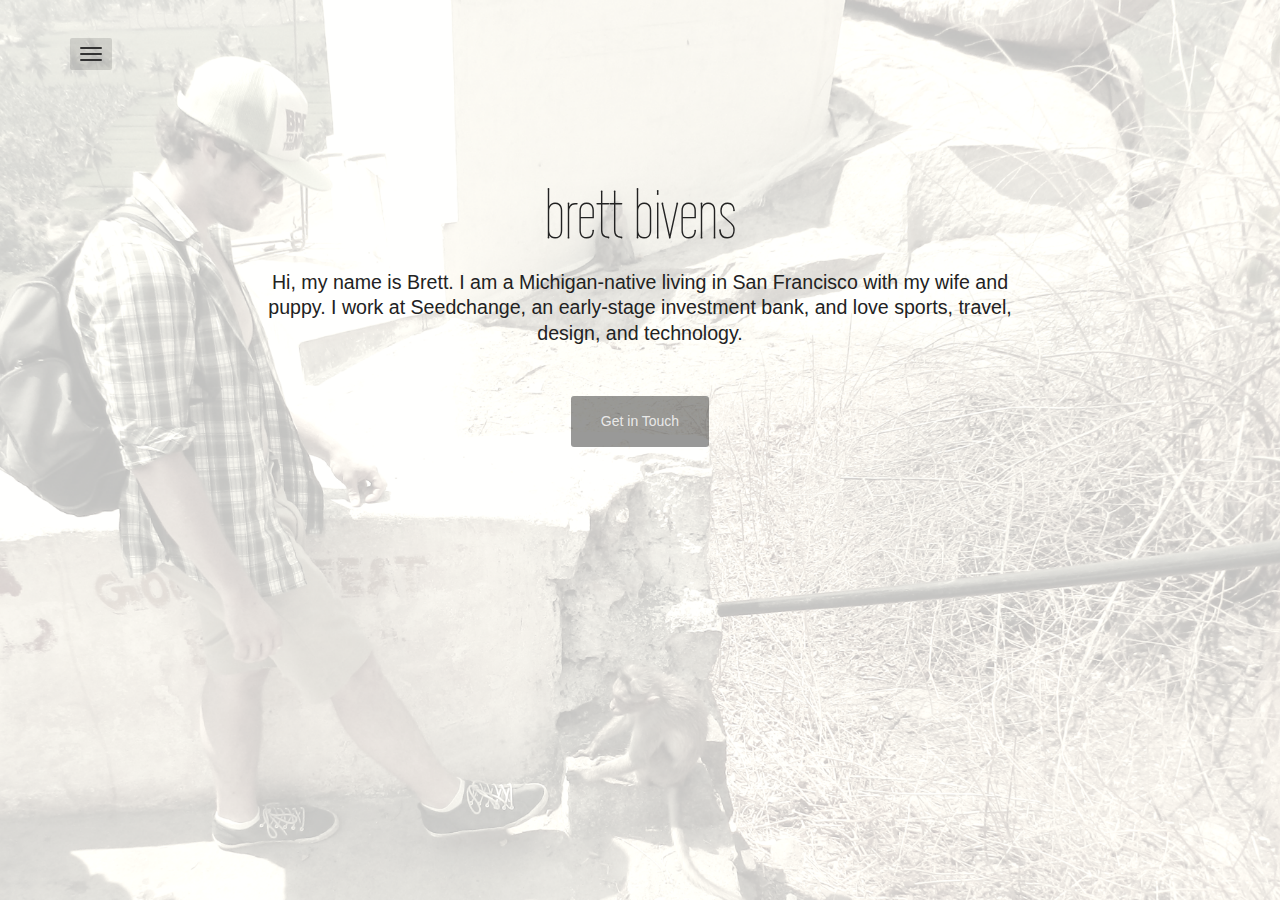
<file: index.html>
<!DOCTYPE html>
<html lang="en">
<head>
	<meta charset="utf-8">
	<meta name="viewport"    content="width=device-width, initial-scale=1.0">
	<meta name="description" content="brett bivens">
	
	<title>brett bivens</title>

	<link rel="shortcut icon" href="assets/images/brett.png">
	
	<!-- Bootstrap itself -->
	<link href="http://netdna.bootstrapcdn.com/bootstrap/3.0.3/css/bootstrap.min.css" rel="stylesheet" type="text/css">

	<!-- Custom styles -->
	<link rel="stylesheet" href="assets/css/magister.css">

	<!-- Fonts -->
	<link href="http://netdna.bootstrapcdn.com/font-awesome/4.0.3/css/font-awesome.min.css" rel="stylesheet" type="text/css">
	<link href='http://fonts.googleapis.com/css?family=Wire+One' rel='stylesheet' type='text/css'>
</head>

<!-- use "theme-invert" class on bright backgrounds, also try "text-shadows" class -->
<body class="theme-invert">

<nav class="mainmenu">
	<div class="container">
		<div class="dropdown">
			<button type="button" class="navbar-toggle" data-toggle="dropdown"><span class="icon-bar"></span> <span class="icon-bar"></span> <span class="icon-bar"></span> </button>
			<!-- <a data-toggle="dropdown" href="#">Dropdown trigger</a> -->
			<ul class="dropdown-menu" role="menu" aria-labelledby="dLabel">
				<li><a href="#head" class="active">hello</a></li>
				<li><a href="#about">about me</a></li>
				<li><a href="#contact">get in touch</a></li>
			</ul>
		</div>
	</div>
</nav>


<!-- Main (Home) section -->
<section class="section" id="head">
	<div class="container">

		<div class="row">
			<div class="col-md-8 col-lg-8 col-md-offset-2 col-lg-offset-2 text-center">	

				<!-- Site Title, your name, HELLO msg, etc. -->
				<h1 class="title">brett bivens</h1>
				<h2 class="tagline">Hi, my name is Brett. I am a Michigan-native living in San Francisco with my wife and puppy. I work at Seedchange, an early-stage investment bank, and love sports, travel, design, and technology.</h2>
				<!-- Short introductory (optional) -->
				
				<!-- Nice place to describe your site in a sentence or two -->
				<p><a href="mailto:brett.bivens@gmail.com" class="btn btn-default btn-lg">Get in Touch</a></p>
			</div> <!-- /col -->
		</div> <!-- /row -->
	
	</div>
</section>

<!-- Second (About) section -->

<section class="section" id="about">
	<div class="container">
	
		<h2 class="text-center title">about me</h2>
		<div class="row">
			<div class="col-sm-4 col-sm-offset-2">    
				<h5><strong>non-professional things<br></strong></h5>
				<p>My name is Brett Bivens. I grew up in Battle Creek, Michigan before heading to Valparaiso University where I studied Finance and played baseball. Since finishing school, I've had the opportunity to live and work in Chicago, India (where I met my wife), France (where I got married) and as of now, San Francisco.</p>
				<h5><strong>things i like<br></strong></h5>    
				<p>sports / travel / design / technology / finance
				<br>
				<h5><strong>elsewhere<br></strong></h5>    
				<p><a href="http://biv.vsco.co/">VSCO</a> / <a href="https://twitter.com/brettbivens">twitter</a> / <a href="http://linkedin.com/in/brettbivens">linkedin</a> / <a href="https://soundcloud.com/brett-bivens">podcast</a> / <a href="http://instagram.com/brettbivens">instagram</a></p> 
			</div>
			<div class="col-sm-4">
				<h5><strong>professional things<br></strong></h5>    
				<p>After graduating, I worked as a Financial Analyst with BMO Financial Group in Chicago and separately hosted a podcast focused on innovation in the early-stage funding market. This led me to join Krossover, a New York-based sports analytics company, where I came on as Director of Operations. In that position, I spent a majority of my time in Bangalore, India where I led International Operations and eventually oversaw the development of our global freelance sports analyst marketplace. I currently work at Seedchange, an early stage investment bank focused on connecting accredited investors with early-stage opportunities.</p>    
			</div>
		</div>
	</div>
</section>


<!-- Fourth (Contact) section -->
<section class="section" id="contact">
	<div class="container">
	
		<h2 class="text-center title">get in touch</h2>

		<div class="row">
			<div class="col-sm-8 col-sm-offset-2 text-center">
				<p>I'm based in San Francisco where I work at Seedchange, an early-stage investment bank. I am always interested in meeting and working with companies at all stages and would love to help out wherever I can.</p>
				<p><b>brett.bivens [at] gmail.com</b><br><br></p>
				<ul class="list-inline list-social">
					<li><a href="https://twitter.com/brettbivens" class="btn btn-link"><i class="fa fa-twitter fa-fw"></i> Twitter</a></li>
					<li><a href="https://www.facebook.com/bivensbrett" class="btn btn-link"><i class="fa fa-facebook fa-fw"></i> Facebook</a></li>
					<li><a href="http://linkedin.com/in/brettbivens" class="btn btn-link"><i class="fa fa-linkedin fa-fw"></i> LinkedIn</a></li>
					<li><a href="http://biv.vsco.co/" class="btn btn-link"><i class="fa fa-tumblr fa-fw"></i> Blog</a></li>
				</ul>
			</div>
		</div>

	</div>
</section>


<!-- Load js libs only when the page is loaded. -->
<script src="http://ajax.googleapis.com/ajax/libs/jquery/1.10.2/jquery.min.js"></script>
<script src="http://netdna.bootstrapcdn.com/bootstrap/3.0.3/js/bootstrap.min.js"></script>
<script src="assets/js/modernizr.custom.72241.js"></script>
<!-- Custom template scripts -->
<script src="assets/js/magister.js"></script>
</body>
</html>
</file>
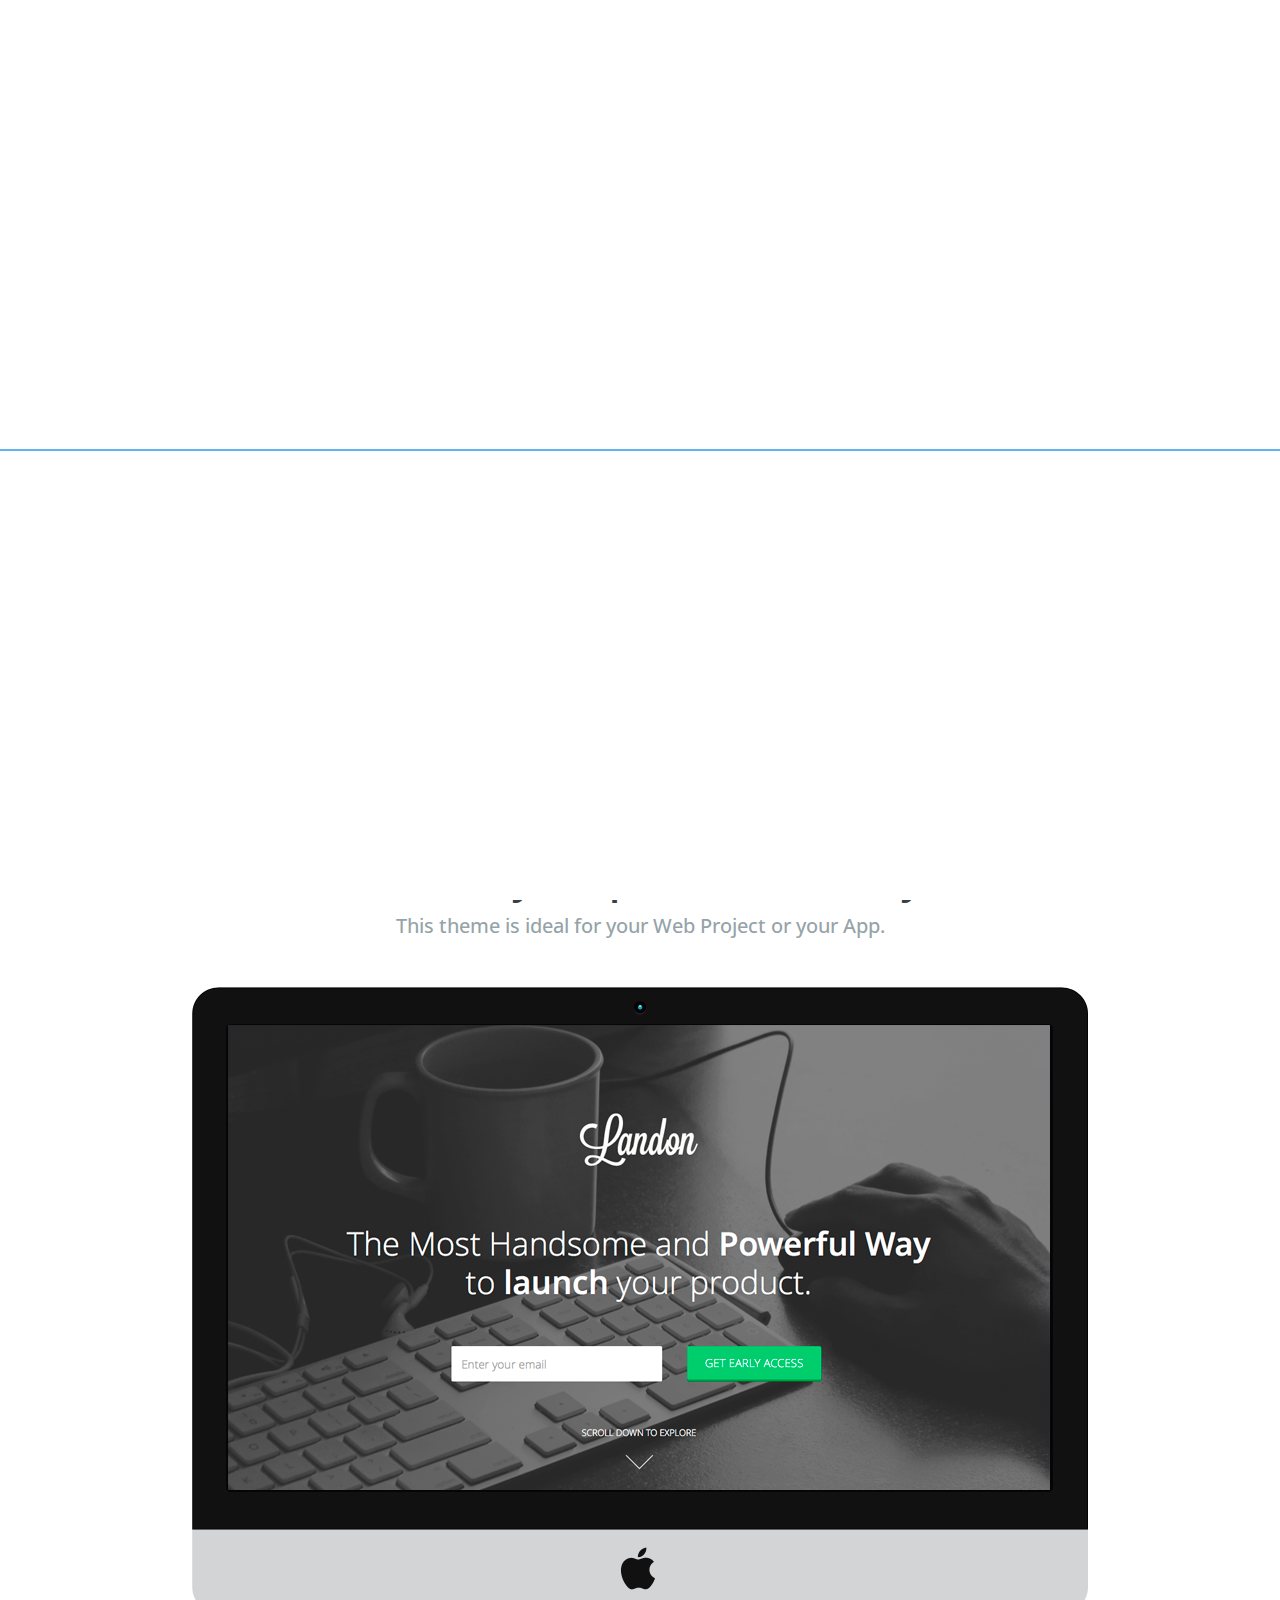
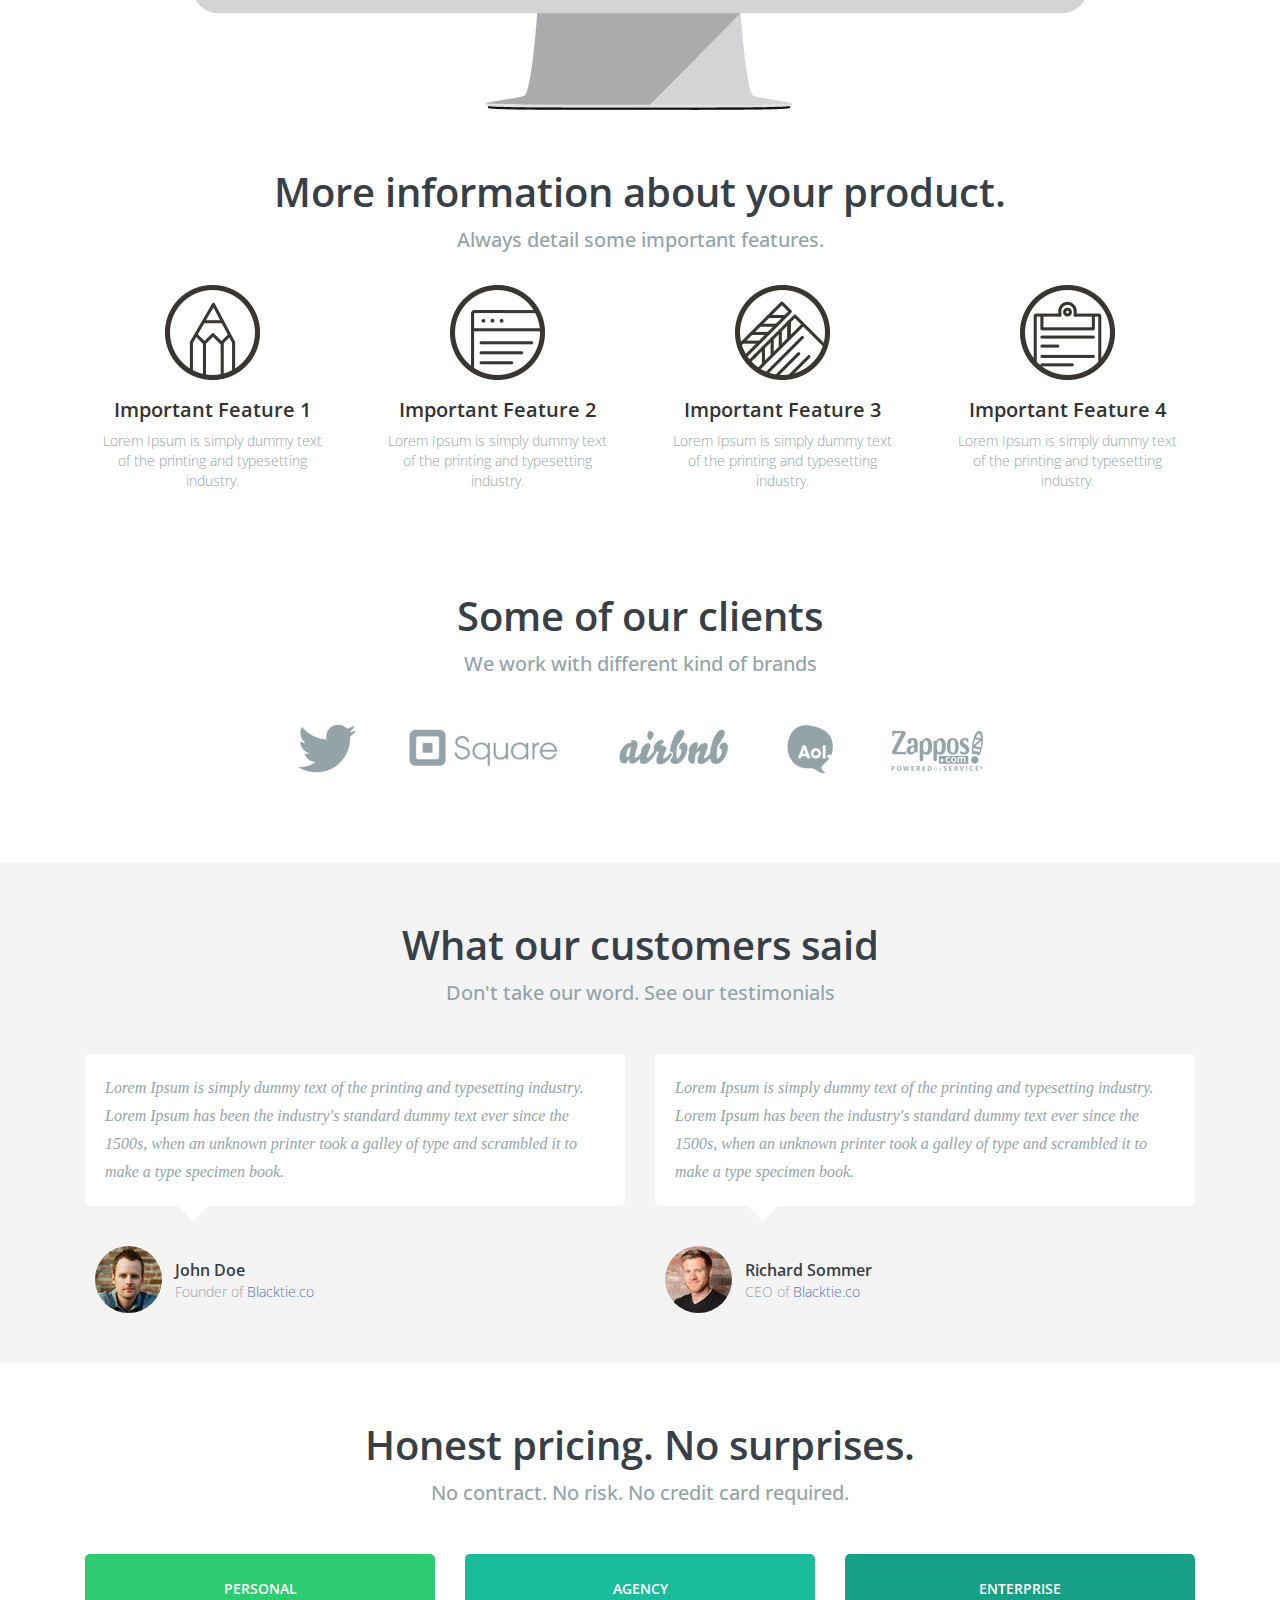
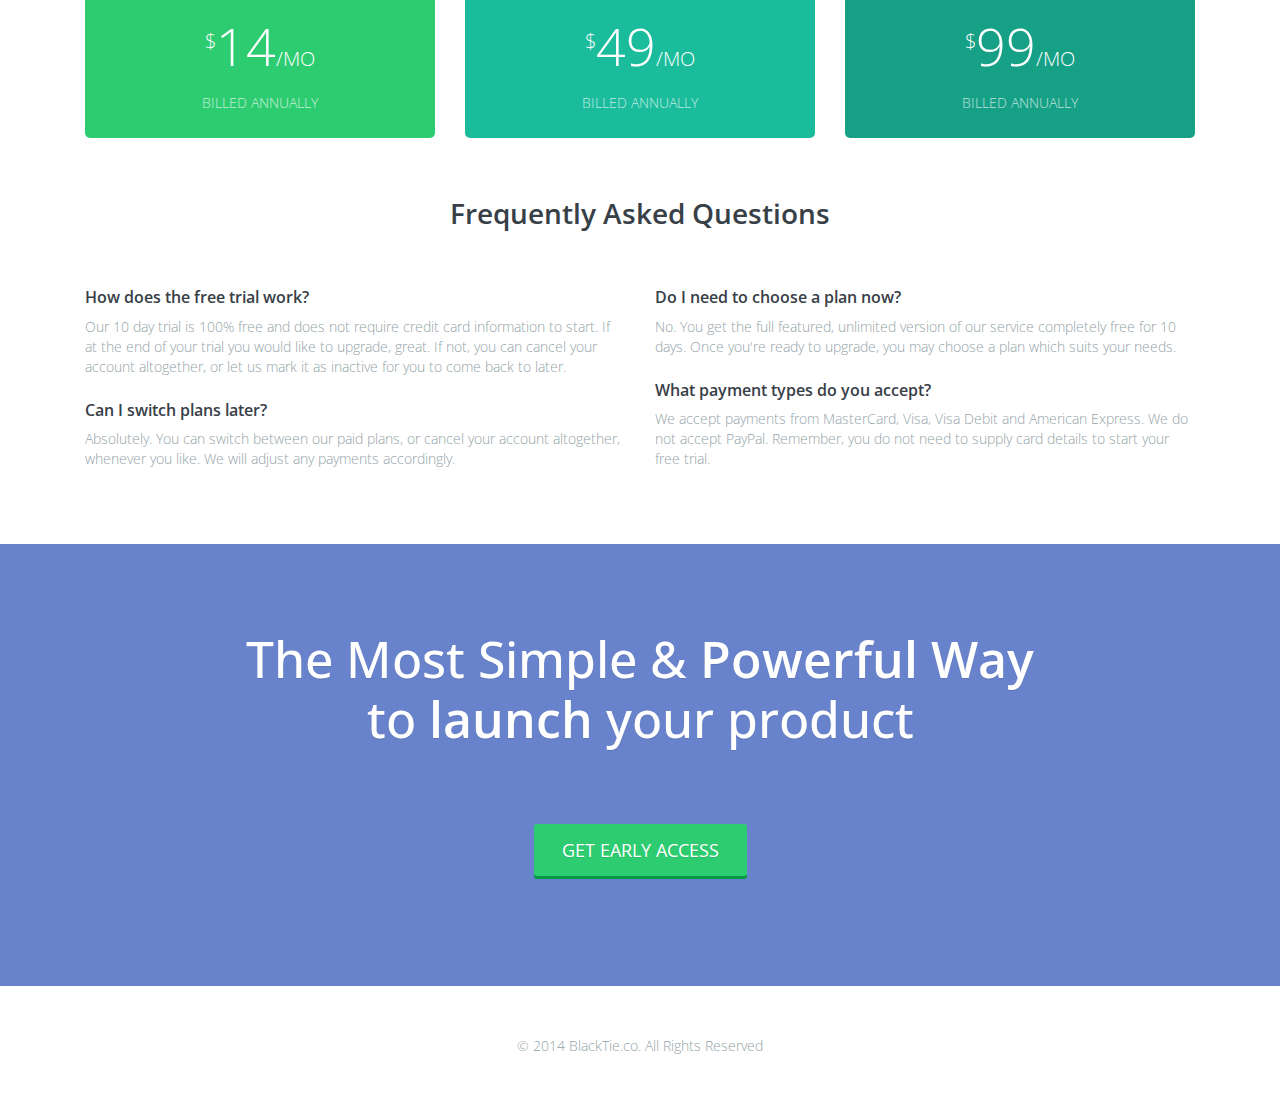
<file: sentiment.html>
<!DOCTYPE html>
<html lang="en">
<head>
 
	<meta charset="utf-8">
	<meta name="viewport" content="width=device-width, initial-scale=1.0">
	<meta name="description" content="">
	<title>LANDON - Free Bootstrap 3 Landing Page</title>
	 
	<link href="css/bootstrap.css" rel="stylesheet">
	 
	<link href="css/main.css" rel="stylesheet">
 
	<!--[if lt IE 9]>
	  <script src="js/html5shiv.js"></script>
	  <script src="js/respond.min.js"></script>
	<![endif]-->
 
	<link rel="shortcut icon" href="images/favicon.png">
	<script src="js/pace.js"></script>
 
	<link href='http://fonts.googleapis.com/css?family=Open+Sans:300,600' rel='stylesheet' type='text/css'>
</head>

<body>
	<div class="preloader"></div>
	
    <! -- ******************** MASTHEAD SECTION ******************** -->	
	<main id="top" class="masthead" role="main">
		<div class="container">
			<div class="logo"> <a href="index.html#"><img src="images/logo.png" alt="logo"></a>
			</div>
 
			<h1>The Most Handsome and <strong>Powerful Way</strong> <br>
			to <strong>launch</strong> your product.</h1>
 
			<div class="row">
				<div class="col-md-6 col-sm-12 col-md-offset-3 subscribe">
					<form class="form-horizontal" role="form" action="subscribe.php" id="subscribeForm" method="POST">
						<div class="form-group">
							<div class="col-md-7 col-sm-6 col-sm-offset-1 col-md-offset-0">
								<input class="form-control input-lg" name="email" type="email" id="address" placeholder="Enter your email" data-validate="validate(required, email)" required="required">
							</div>
							<div class="col-md-5 col-sm-4">
								<button type="submit" class="btn btn-success btn-lg">GET EARLY ACCESS</button>
							</div>
						</div>
					</form>
					<span id="result" class="alertMsg"></span> </div>
				</div>
 
				<a href="index.html#explore" class="scrollto">
				<p>SCROLL DOWN TO EXPLORE</p>
				<p class="scrollto--arrow"><img src="images/scroll_down.png" alt="scroll down arrow"></p>
				</a>
		</div><! --/container -->
	</main><! --/main -->
 

    <! -- ******************** FEATURES SECTION ******************** -->	
	<div class="container" id="explore">
 
		<div class="section-title">
			<h2>Showcase your product with style.</h2>
			<h4>This theme is ideal for your Web Project or your App.</h4>
		</div>

		<section class="row heroimg breath">
			<div class="col-md-12 text-center"> 
				<img src="images/flat-mockup-template.png" alt="flat-mockup-template">
			</div>
		</section><! --/section -->
 
		<div class="section-title">
			<h2>More information about your product.</h2>
			<h4>Always detail some important features.</h4>
		</div>
		
		<section class="row features">
			<div class="col-sm-6 col-md-3">
				<div class="thumbnail"> 
					<img src="images/service_01.png" alt="analytics-icon">
					<div class="caption">
						<h3>Important Feature 1</h3>
						<p>Lorem Ipsum is simply dummy text of the printing and typesetting industry.</p>
					</div>
				</div><! --/thumbnail -->
			</div><! --/col-sm-6-->
 
			<div class="col-sm-6 col-md-3">
				<div class="thumbnail"> 
					<img src="images/service_02.png" alt="analytics-icon">
					<div class="caption">
						<h3>Important Feature 2</h3>
						<p>Lorem Ipsum is simply dummy text of the printing and typesetting industry.</p>
					</div>
				</div><! --/thumbnail -->
			</div><! --/col-sm-6-->
 
			<div class="col-sm-6 col-md-3">
				<div class="thumbnail"> 
					<img src="images/service_03.png" alt="analytics-icon">
					<div class="caption">
						<h3>Important Feature 3</h3>
						<p>Lorem Ipsum is simply dummy text of the printing and typesetting industry.</p>
					</div>
				</div><! --/thumbnail -->
			</div><! --/col-sm-6-->
 
			<div class="col-sm-6 col-md-3">
				<div class="thumbnail"> 
					<img src="images/service_04.png" alt="analytics-icon">
					<div class="caption">
						<h3>Important Feature 4</h3>
						<p>Lorem Ipsum is simply dummy text of the printing and typesetting industry.</p>
					</div>
				</div><! --/thumbnail -->
			</div><! --/col-sm-6-->
		</section><! --/section -->
 

	    <! -- ******************** CLIENTS SECTION ******************** -->	 
		<div class="section-title">
			<h2>Some of our clients</h2>
			<h4>We work with different kind of brands</h4>
		</div>
	
		<section class="row clientlogo breath">
			<div class="col-md-12 text-center"> 
				<img src="images/client-logos.png" alt="client-logos">
			</div>
		</section><! --/section -->
 
	</div><! --/container -->
 

	    <! -- ******************** TESTIMONIALS SECTION ******************** -->	 
		<div class="highlight testimonials">
			<div class="container">
				<div class="section-title">
					<h2>What our customers said</h2>
					<h4>Don't take our word. See our testimonials </h4>
				</div>
				
				<section class="row breath">
					<div class="col-md-6">
						<div class="testblock">Lorem Ipsum is simply dummy text of the printing and typesetting industry. Lorem Ipsum has been the industry's standard dummy text ever since the 1500s, when an unknown printer took a galley of type and scrambled it to make a type specimen book. </div>
						<div class="clientblock"> 
							<img src="images/customer-img-1.jpg" alt=".">
							<p><strong>John Doe</strong> <br>
								Founder of <a href="index.html#">Blacktie.co</a>
							</p>
						</div>
					</div><! --/col-md-6 -->
					
					<div class="col-md-6">
						<div class="testblock">Lorem Ipsum is simply dummy text of the printing and typesetting industry. Lorem Ipsum has been the industry's standard dummy text ever since the 1500s, when an unknown printer took a galley of type and scrambled it to make a type specimen book. </div>
						<div class="clientblock"> 
							<img src="images/customer-img-2.jpg" alt=".">
							<p><strong>Richard Sommer</strong> <br>
								CEO of <a href="index.html#">Blacktie.co</a>
							</p>
						</div>
					</div><! --/col-md-6 -->
				</section><! --/section -->
 
			</div><! --/container -->
		</div><! --/highlight Testimonials -->
 

	    <! -- ******************** PRICING LIST ******************** -->	  
		<div class="container">
 
			<div class="section-title">
				<h2>Honest pricing. No surprises.</h2>
				<h4>No contract. No risk. No credit card required. </h4>
			</div>
			<section class="row breath planpricing">
			
				<div class="col-md-4">
					<div class="pricing color1">
						<div class="planname">Personal</div>
						<div class="price"> <span class="curr">$</span>14<span class="per">/MO</span></div>
						<div class="billing">Billed Annually</div>
					</div><! --/pricing -->
				</div><! --/col-md-4-->
				
				<div class="col-md-4">
					<div class="pricing color2">
						<div class="planname">Agency</div>
						<div class="price"> <span class="curr">$</span>49<span class="per">/MO</span></div>
						<div class="billing">Billed Annually</div>
					</div><! --/pricing -->
				</div><! --/col-md-4-->
				
				<div class="col-md-4">
					<div class="pricing color3">
						<div class="planname">Enterprise</div>
						<div class="price"> <span class="curr">$</span>99<span class="per">/MO</span></div>
						<div class="billing">Billed Annually</div>
					</div><! --/pricing -->
				</div><! --/col-md-4-->
			</section><!-- /section planpricing -->
 

	    <! -- ******************** FAQ ******************** -->	  
 
		<div class="section-title">
			<h5>Frequently Asked Questions</h5>
		</div>
		
		<section class="row faq breath">
			<div class="col-md-6">
				<h6>How does the free trial work?</h6>
				<p>Our 10 day trial is 100% free and does not require credit card information to start. If at the end of your trial you would like to upgrade, great. If not, you can cancel your account altogether, or let us mark it as inactive for you to come back to later.</p>
				<h6>Can I switch plans later?</h6>
				<p>Absolutely. You can switch between our paid plans, or cancel your account altogether, whenever you like. We will adjust any payments accordingly.</p>
			</div><! --/col-md-6 -->
			
			<div class="col-md-6">
				<h6>Do I need to choose a plan now?</h6>
				<p>No. You get the full featured, unlimited version of our service completely free for 10 days. Once you're ready to upgrade, you may choose a plan which suits your needs.</p>
				<h6>What payment types do you accept?</h6>
				<p>We accept payments from MasterCard, Visa, Visa Debit and American Express. We do not accept PayPal. Remember, you do not need to supply card details to start your free trial.</p>
			</div><! --/col-md-6 -->
		</section><! --/section faq -->
 
	</div><! --/container -->
 
	    <! -- ******************** FOOTER ******************** -->	  
		<main class="footercta" role="main">
			<div class="container">
				<h1>The Most Simple & <strong>Powerful Way</strong> <br>
					to <strong>launch</strong> your product</h1>
 
				<div class="row">
					<div class="col-md-12 breath text-center"> 
						<a href="index.html#top" class="btn btn-success btn-lg gototop">GET EARLY ACCESS</a> 
					</div>
				</div>
			</div><! --/container -->
		</main><! --/main -->
 
		<div class="container">
			<section class="row breath">
				<div class="col-md-12 footerlinks">
					<p>&copy; 2014 BlackTie.co. All Rights Reserved</p>
				</div>
			</section><! --/section -->
		</div><! --/container -->
 
 
 
 
<script src="js/jquery.js"></script>
<script src="js/bootstrap.js"></script>
<script src="js/easing.js"></script>
<script src="js/nicescroll.js"></script>
 
 
<script>


 $(function() {
    $('.scrollto, .gototop').bind('click',function(event){
		 var $anchor = $(this);
		 $('html, body').stop().animate({
         scrollTop: $($anchor.attr('href')).offset().top
          }, 1500,'easeInOutExpo');
     event.preventDefault();
      });
  });
        

</script>
 
</body>
</html>
</file>
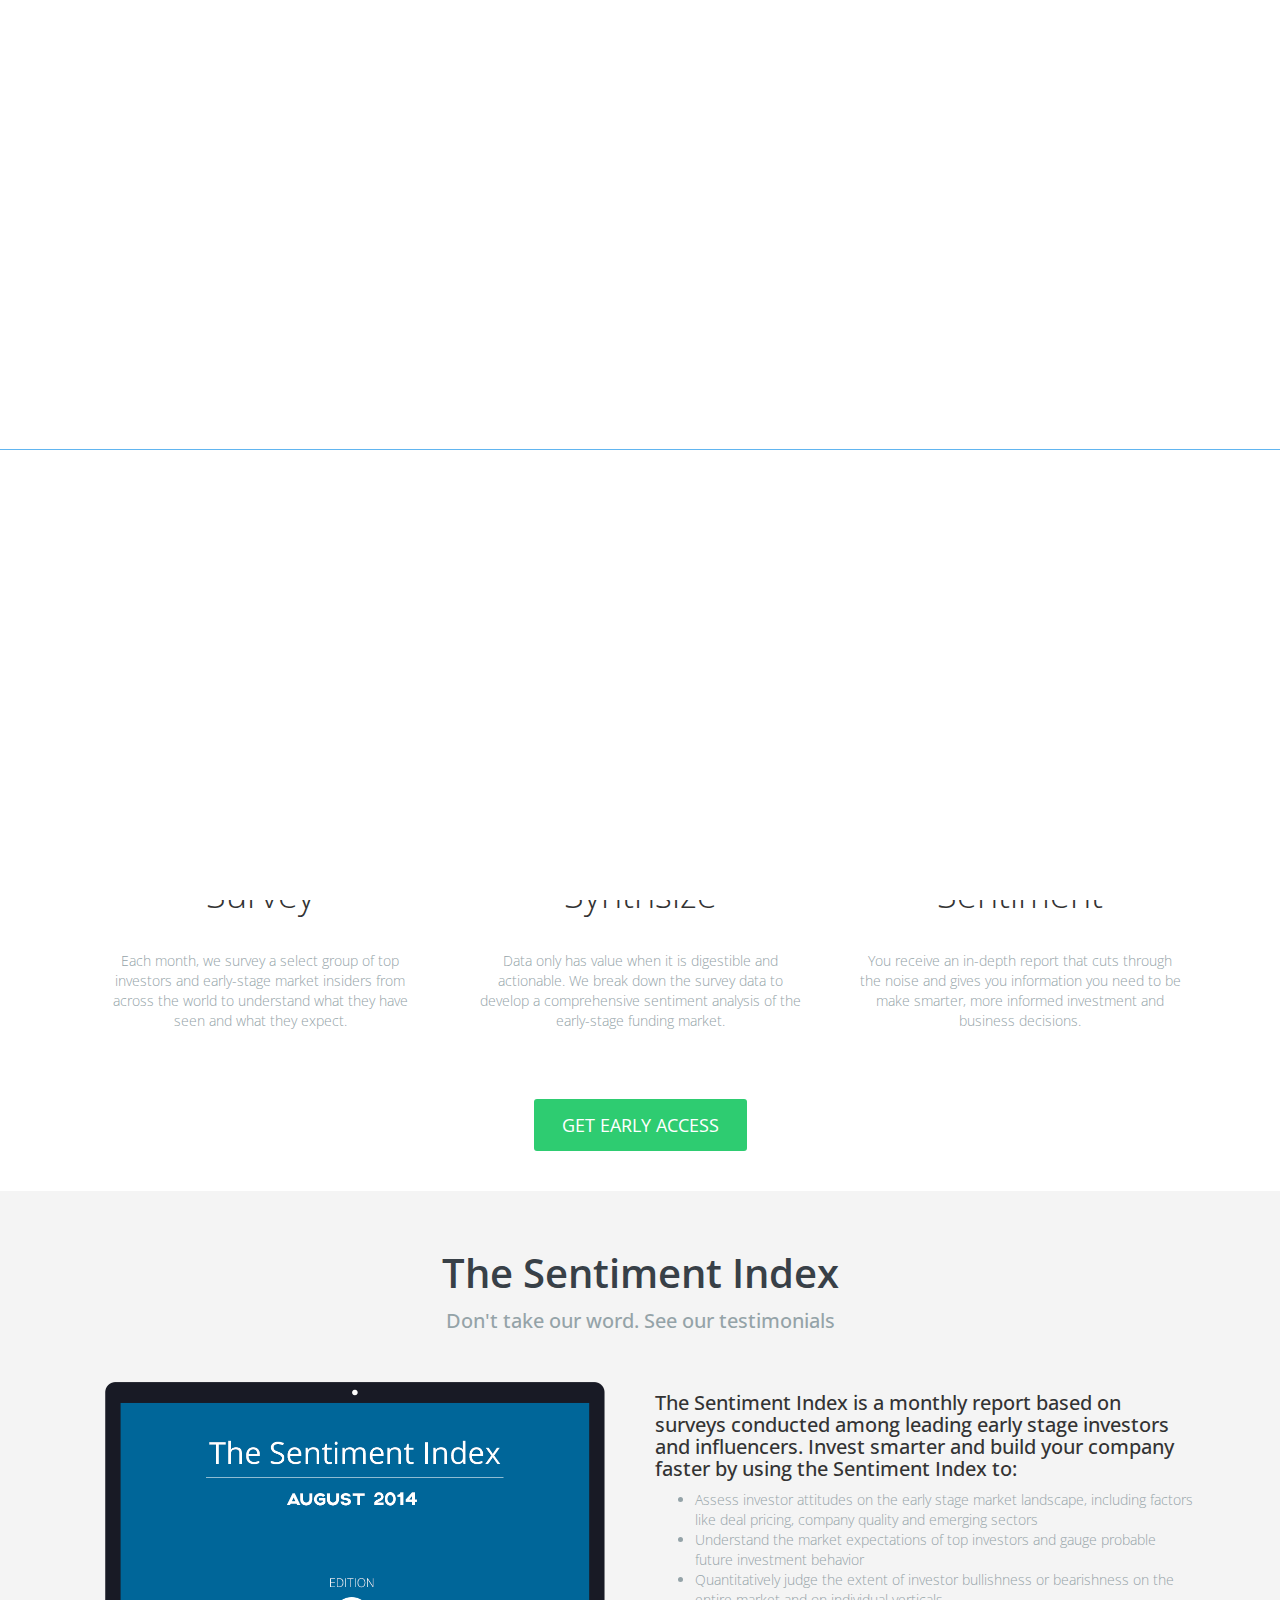
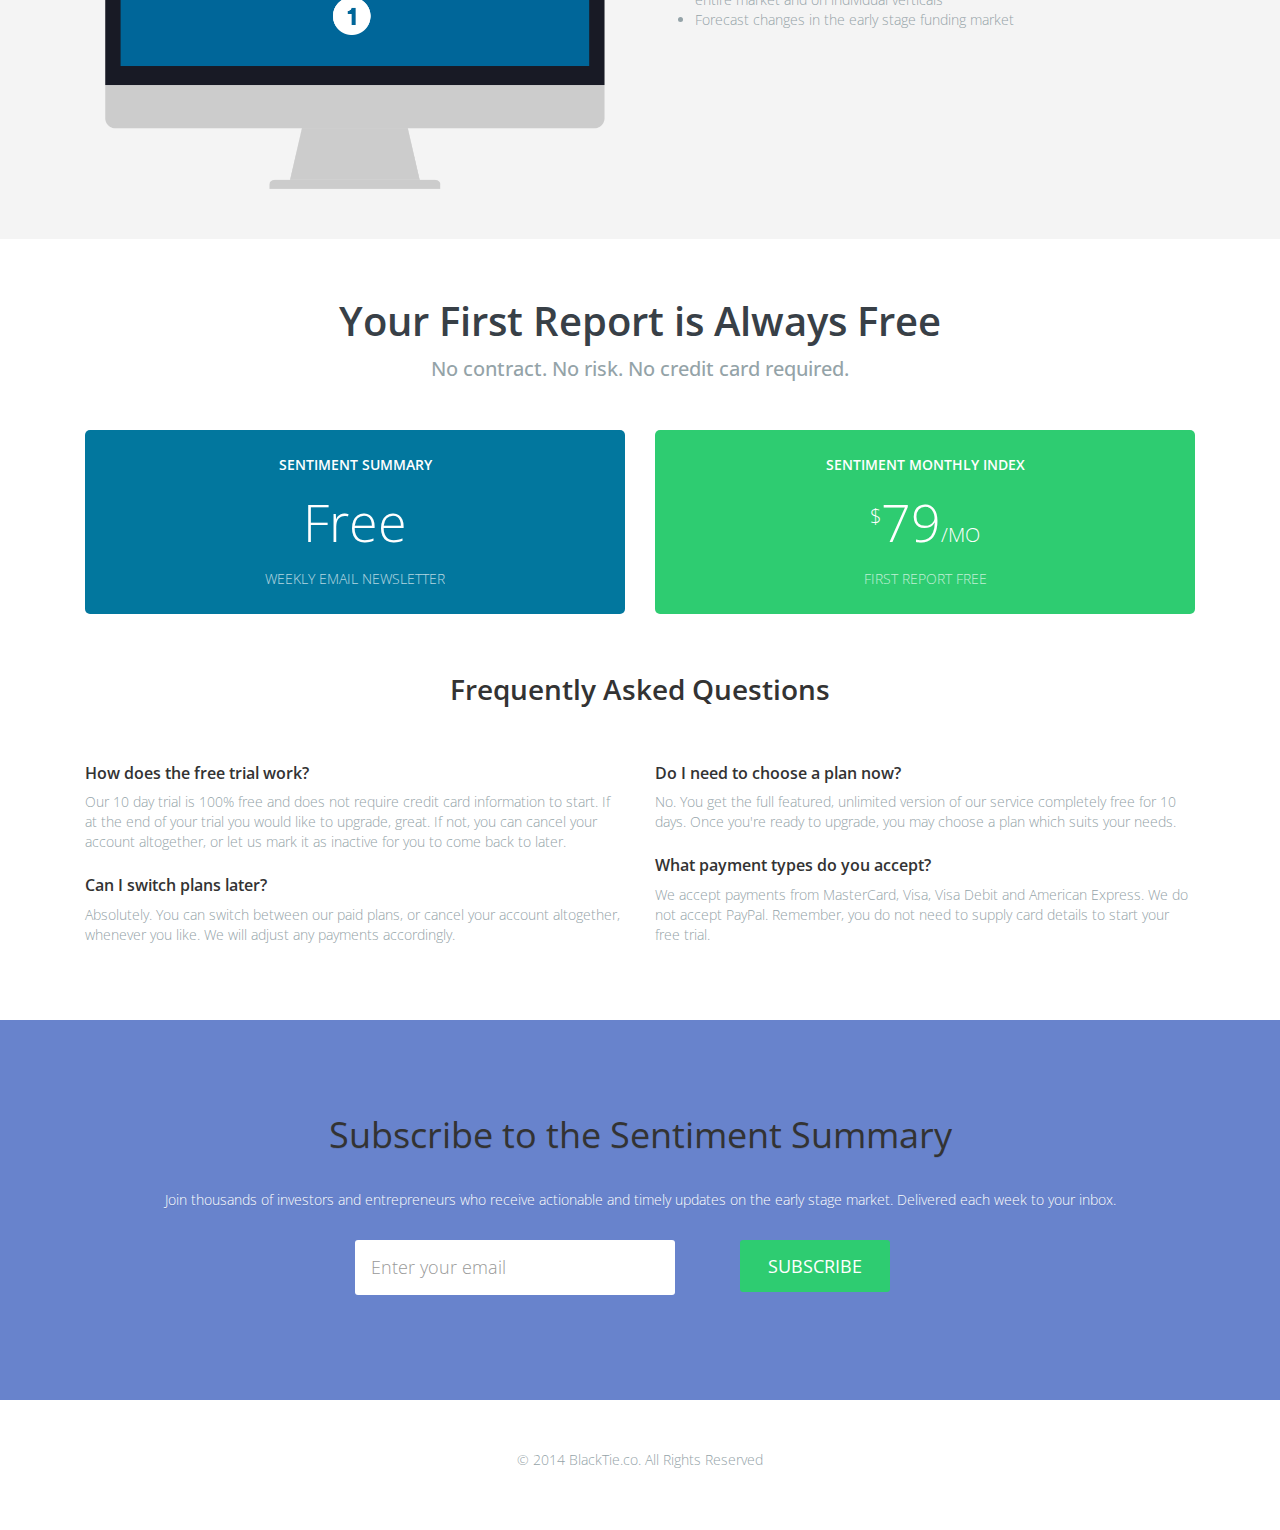
<file: sentiment/signup.html>
<!DOCTYPE html>
<html lang="en">
<head>
 
	<meta charset="utf-8">
	<meta name="viewport" content="width=device-width, initial-scale=1.0">
	<meta name="description" content="">
	<title>The Sentiment Index</title>
	 
	<link href="css/bootstrap.css" rel="stylesheet">
	 
	<link href="css/main.css" rel="stylesheet">
 
	<!--[if lt IE 9]>
	  <script src="js/html5shiv.js"></script>
	  <script src="js/respond.min.js"></script>
	<![endif]-->
 
	<link rel="shortcut icon" href="images/favicon.png">
	<script src="js/pace.js"></script>
 
	<link href='http://fonts.googleapis.com/css?family=Open+Sans:300,400,600' rel='stylesheet' type='text/css'>
</head>

<body>
	<div class="preloader"></div>

    <! -- ******************** MASTHEAD SECTION ******************** -->	
	<div class="logo"> <a href="index.html#"><img src="images/logo.png" alt="logo"></a></div>


	<main id="top" class="masthead" role="main">
		<div class="container">
 
			<h1>See what the dealmakers see.</h1>
			<h3>Sentiment analysis on the early stage funding market directly from top investors and industry insiders.</h3>
 
			<div class="row">
				<div class="col-md-12 col-sm-12 subscribe">
					<form class="form-horizontal" role="form" action="subscribe.php" id="subscribeForm" method="POST">
						<div class="form-group">
							<div class="col-md-12 col-sm-12">
								<button type="submit" class="btn btn-success btn-lg">GET FREE REPORT</button>
							</div>
						</div>
					</form>
					<span id="result" class="alertMsg"></span> </div>
				</div>
 
				<a href="signup.html#explore" class="scrollto">
				<p>LEARN MORE</p>
				<p class="scrollto--arrow"><img src="images/scroll_down.png" alt="scroll down arrow"></p>
				</a>
		</div><! --/container -->
	</main><! --/main -->
 

    <! -- ******************** FEATURES SECTION ******************** -->	
	<div class="container" id="explore">
 
		<div class="section-title">
			<h2>Know what's next in the early stage market.</h2>
			<h4>Always detail some important features.</h4>
		</div>
		
		<section class="row features">
			<div class="col-sm-8 col-md-4">
				<div class="thumbnail"> 
					<img src="images/service_01.png" alt="analytics-icon">
					<div class="caption">
						<h3>Survey</h3>
						<p>Each month, we survey a select group of top investors and early-stage market insiders from across the world to understand what they have seen and what they expect.</p>
					</div>
				</div><! --/thumbnail -->
			</div><! --/col-sm-8-->
 
			<div class="col-sm-8 col-md-4">
				<div class="thumbnail"> 
					<img src="images/service_02.png" alt="analytics-icon">
					<div class="caption">
						<h3>Synthsize</h3>
						<p>Data only has value when it is digestible and actionable. We break down the survey data to develop a comprehensive sentiment analysis of the early-stage funding market.</p>
					</div>
				</div><! --/thumbnail -->
			</div><! --/col-sm-8-->
 
			<div class="col-sm-8 col-md-4">
				<div class="thumbnail"> 
					<img src="images/service_03.png" alt="analytics-icon">
					<div class="caption">
						<h3>Sentiment</h3>
						<p>You receive an in-depth report that cuts through the noise and gives you information you need to be make smarter, more informed investment and business decisions.</p>
					</div>
				</div><! --/thumbnail -->
			</div><! --/col-sm-8->
		</section><! --/section -->

					<div class="col-md-12 text-center"> 
						<a href="index.html#top" class="btn btn-success btn-lg gototop">GET EARLY ACCESS</a>
					</div>
			


	</div><! --/container -->
 

	    <! -- ******************** TESTIMONIALS SECTION ******************** -->	 
		<div class="highlight testimonials">
			<div class="container">
				<div class="section-title">
					<h2>The Sentiment Index</h2>
					<h4>Don't take our word. See our testimonials </h4>
				</div>
				
				<section class="row heroimg breath">
			<div class="col-md-6 text-center"> 
				<img src="images/flat-mockup-template.png" alt="flat-mockup-template">
			</div>
			<div class="col-md-6"> 
				<h4>The Sentiment Index is a monthly report based on surveys conducted among leading early stage investors and influencers. Invest smarter and build your company faster by using the Sentiment Index to:</h4>
				<ul>
  					<li>Assess investor attitudes on the early stage market landscape, including factors like deal pricing, company quality and emerging sectors</li>
  					<li>Understand the market expectations of top investors and gauge probable future investment behavior</li>
  					<li>Quantitatively judge the extent of investor bullishness or bearishness on the entire market and on individual verticals</li>
  					<li>Forecast changes in the early stage funding market </li>
				</ul>
			</div>
		</section><! --/section -->

 
			</div><! --/container -->
		</div><! --/highlight Testimonials -->
 

	    <! -- ******************** PRICING LIST ******************** -->	  
		<div class="container">
 
			<div class="section-title">
				<h2>Your First Report is Always Free</h2>
				<h4>No contract. No risk. No credit card required. </h4>
			</div>
			<section class="row breath planpricing">
			
				<div class="col-md-6">
					<div class="pricing color1">
						<div class="planname">Sentiment Summary</div>
						<div class="price"> <span class=</span>Free<span</span></div>
						<div class="billing">Weekly Email Newsletter</div>
					</div><! --/pricing -->
				</div><! --/col-md-6-->
				
				<div class="col-md-6">
					<div class="pricing color2">
						<div class="planname">Sentiment Monthly Index</div>
						<div class="price"> <span class="curr">$</span>79<span class="per">/MO</span></div>
						<div class="billing">First Report Free</div>
					</div><! --/pricing -->
				</div><! --/col-md-6-->
				
			</section><!-- /section planpricing -->
 

	    <! -- ******************** FAQ ******************** -->	  
 
		<div class="section-title">
			<h5>Frequently Asked Questions</h5>
		</div>
		
		<section class="row faq breath">
			<div class="col-md-6">
				<h6>How does the free trial work?</h6>
				<p>Our 10 day trial is 100% free and does not require credit card information to start. If at the end of your trial you would like to upgrade, great. If not, you can cancel your account altogether, or let us mark it as inactive for you to come back to later.</p>
				<h6>Can I switch plans later?</h6>
				<p>Absolutely. You can switch between our paid plans, or cancel your account altogether, whenever you like. We will adjust any payments accordingly.</p>
			</div><! --/col-md-6 -->
			
			<div class="col-md-6">
				<h6>Do I need to choose a plan now?</h6>
				<p>No. You get the full featured, unlimited version of our service completely free for 10 days. Once you're ready to upgrade, you may choose a plan which suits your needs.</p>
				<h6>What payment types do you accept?</h6>
				<p>We accept payments from MasterCard, Visa, Visa Debit and American Express. We do not accept PayPal. Remember, you do not need to supply card details to start your free trial.</p>
			</div><! --/col-md-6 -->
		</section><! --/section faq -->
 
	</div><! --/container -->
 
	    <! -- ******************** FOOTER ******************** -->	  
		<main class="footercta" role="main">
			<div class="container">
				<h1>Subscribe to the Sentiment Summary</h1
				<h1>Join thousands of investors and entrepreneurs who receive actionable and timely updates on the early stage market. Delivered each week to your inbox.</h1>
 
				<div class="col-md-6 col-sm-12 col-md-offset-3 subscribe">
					<form class="form-horizontal" role="form" action="subscribe.php" id="subscribeForm" method="POST">
						<div class="form-group">
							<div class="col-md-7 col-sm-6 col-sm-offset-1 col-md-offset-0">
								<input class="form-control input-lg" name="email" type="email" id="address" placeholder="Enter your email" data-validate="validate(required, email)" required="required">
							</div>
							<div class="col-md-5 col-sm-4">
								<button type="submit" class="btn btn-success btn-lg">SUBSCRIBE</button>
							</div>
						</div>
			</div><! --/container -->
		</main><! --/main -->
 
		<div class="container">
			<section class="row breath">
				<div class="col-md-12 footerlinks">
					<p>&copy; 2014 BlackTie.co. All Rights Reserved</p>
				</div>
			</section><! --/section -->
		</div><! --/container -->
 
 
 
 
<script src="js/jquery.js"></script>
<script src="js/bootstrap.js"></script>
<script src="js/easing.js"></script>
<script src="js/nicescroll.js"></script>
 
 
<script>


 $(function() {
    $('.scrollto, .gototop').bind('click',function(event){
		 var $anchor = $(this);
		 $('html, body').stop().animate({
         scrollTop: $($anchor.attr('href')).offset().top
          }, 1500,'easeInOutExpo');
     event.preventDefault();
      });
  });
        

</script>
 
</body>
</html>
</file>
<file: assets/css/magister.css>
html {
	background:#505D6E url(../images/body4.png) no-repeat center center fixed; 
	min-height:100%;
	-webkit-background-size: cover;
	   -moz-background-size: cover;
	     -o-background-size: cover;
	        background-size: cover;
}

body {
	background:transparent;
	min-height:100%; 	
	-webkit-font-smoothing: antialiased;
	-webkit-overflow-scrolling: touch;
	line-height: 1.5em;
	font-size:14px;
	font-family: Helvetica, Arial, sans-serif;
	color:#fff;
	color:rgba(255,255,255,.8); 
	font-weight: normal;
}


/********************************************************/
/*                    Navigation bar                    */
/********************************************************/
.mainmenu { z-index: 999999; width:100%;  padding: 30px 0 0 0;}
@media (min-width: 768px) {
	.mainmenu { position: fixed; }
}

.navbar-toggle {
	position:relative;
	float:left;
	display:block;
	padding: 9px 10px;
	background: rgba(255, 255, 255, 0.2);
	background-image: none;
	border: 0 none;
	top:0px; 
	-webkit-border-radius: 2px;
	   -moz-border-radius: 2px;
	        border-radius: 2px;
	outline: 0;
	opacity: 1;
	-webkit-transition: all .45s;
	   -moz-transition: all .45s;
	        transition: all .45s;
	        float: left;
}
.navbar-toggle .icon-bar {
  display: block;
  width: 22px;
  height: 2px;
  background: #fff;
}
.navbar-toggle .icon-bar + .icon-bar {
	margin-top: 4px;
}
.open .navbar-toggle { 
	top:-70px; 
	opacity: 0;  
}
.mainmenu .dropdown-menu {
	top: -14em;
	left: 0px;
	font-size: 13px;
	padding:0;
	background:none;
	border:0 none;
	border-radius: 2px;
	-webkit-box-shadow: none;
	box-shadow: none;
	display:block;
	opacity:0;
	-webkit-transition: all .45s;
	   -moz-transition: all .45s;
	        transition: all .45s;
	text-align: center;        
}
.mainmenu .dropdown-menu .active { 
	font-weight:bold;
}
.mainmenu .open .dropdown-menu { 
	top:2px;
	opacity:1;
}
.mainmenu .dropdown-menu a { 
	padding:10px 10px;
	margin:0;
	color:white;
	text-decoration: none;
	-webkit-border-radius: 2px;
	   -moz-border-radius: 2px;
	        border-radius: 2px;
}
.mainmenu .dropdown-menu a:hover { 
	background:rgba(255,255,255,.1);
	color:white;
	padding:10px 8px 10px 12px;
}



/********************************************************/
/*             Sections - universal classes             */
/********************************************************/
.section { 
	z-index: 1;
	min-height:420px;
	width: 100%; 
	overflow:auto;
	height:100%;
	padding-top:100px;
	padding-bottom:50px; 
	display:none;
	top:0;
} 
@media (min-width: 768px) {
	.section { padding-top:160px;}
}

/* Show one of sections */
#head { 
	display: block;
}


/********************************************************/
/*                      Typography                      */
/********************************************************/
a { color:#fff; text-decoration: none; }
a:hover, a:active { color:#fff; text-decoration: underline; }
.lead { 
	font-weight:normal;
	font-size:1.5em;
	line-height:1.2em;
}

.title,
.subtitle { 
	font-family: 'Wire One', Helvetica, Arial, sans-serif;
	font-weight:normal;
	font-size:5em;
	margin-bottom:15px; 
	color:#FDF9F4; 
	line-height:1em;
}
.subtitle { 
	line-height:.9em;
	font-size:3em;
	margin-top:0;
	margin-bottom:35px; 
}
.tagline { 
	font-size:1.4em;
	line-height:1.3em;
	font-weight:normal;
	margin-bottom:40px;
}

@media (max-width: 767px) {
	.lead { 
		font-size:1.3em;
	}
}

h5 {
	text-align: center;
}

/********************************************************/
/*                   UI - Buttons                       */
/********************************************************/
.btn{
	color:#333;
	text-shadow: none;
	text-decoration: none;
	-webkit-border-radius: 3px;
	-moz-border-radius: 3px;
	border-radius: 3px;
	border:0 none;
	margin-top: 10px;	
}
.btn:hover {
	color:#000;
}
.btn-lg { 
	padding:16px 30px;
	font-size:inherit;
}

.btn-link {
	color:rgba(255,255,255,.8);
}
.btn-link:hover, .btn-link:focus, .btn-link:active {
	color:#fff
}
.btn-default {
	background: rgba(255,255,255,.5);
}
.btn-default:hover, .btn-default:focus, .btn-default:active, .btn-default.active {
	background: rgba(255,255,255,.8);
}
.btn-primary {
	background: rgba(255,255,255,.2);
}
.btn-primary:hover, .btn-primary:focus, .btn-primary:active, .btn-primary:active {
	background: rgba(255,255,255,.5);
}



/********************************************************/
/*                 UI - Thumbnails                      */
/********************************************************/
.thumbnail {
	background-color: rgba(255,255,255,.2);
	border: 0 none;
	padding:10px;
	-webkit-border-radius: 2px;
	   -moz-border-radius: 2px;
	        border-radius: 2px;
}
.thumbnail .caption {
	color: inherit;
}



/********************************************************/
/*                 Everything else                      */
/********************************************************/

.list-social .btn { 
	font-size:1.3em; 
}
.list-social .btn:hover, .list-social .btn:active, .list-social .btn:focus { 
	text-decoration: none; 
}


/* Social buttons in the footer */
#social { 
	margin-top:50px;
	margin-bottom:50px;
}
#social .wrapper { 
	width:340px; 
	margin:0 auto;
}






























/***********************************************************/
/*                   Theme: text shadows                   */
/***********************************************************/
.text-shadows { 	
	text-shadow:0 1px 2px rgba(0,0,0,.2);
}
.text-shadows .title,
.text-shadows .subtitle,
.text-shadows .tagline { 
	text-shadow:0 2px 3px rgba(0,0,0,.4);
}
.text-shadows .mainmenu .dropdown-menu a { 
	text-shadow:0 2px 1px rgba(0,0,0,.2);
}
.text-shadows .mainmenu .dropdown-menu a:hover { 
	text-shadow:none;
}



/***********************************************************/
/*                   Inverted theme                        */
/***********************************************************/
.theme-invert { 	
	color:#222;
	color:rgba(0,0,0,.8); 
 }
.theme-invert a { 
	color:#000;
}
.theme-invert .btn {
	color:rgba(255,255,255,.8);
}
.theme-invert .btn:hover {
	color:#fff;
}
.theme-invert .btn-link {
	color:rgba(0,0,0,.8);
}
.theme-invert .btn-link:hover, .theme-invert .btn-link:focus, .theme-invert .btn-link:active {
	color:#000
}
.theme-invert .navbar-toggle {
	background: rgba(0, 0, 0, 0.12);
}
.theme-invert .navbar-toggle .icon-bar {
  background: #333;
}
.theme-invert .mainmenu .dropdown-menu a { 
	color:#000;
}
.theme-invert .mainmenu .dropdown-menu a:hover { 
	background:rgba(0,0,0,.1);
	color:#000;
}

.theme-invert .title,
.theme-invert .subtitle,
.theme-invert .tagline { 
	color:#222222; 
}

.theme-invert .btn-default {
	background: rgba(0,0,0,.4);
}
.theme-invert .btn-default:hover,
.theme-invert .btn-default:focus,
.theme-invert .btn-default:active,
.theme-invert .btn-default.active {
	background: rgba(0,0,0,.6);
	color:#fff;
}
.theme-invert .btn-primary {
	background: rgba(0,0,0,.2);
}
.theme-invert .btn-primary:hover,
.theme-invert .btn-primary:focus,
.theme-invert .btn-primary:active,
.theme-invert .btn-primary.active {
	background: rgba(0,0,0,.3);
	color:#fff;
}

.theme-invert .thumbnail {
	background-color: rgba(255,255,255,.8);
}
.thumbnail .caption {
	color: inherit;
}
</file>
<file: css/main.css>
/*	################################################################

	Author: Carlos Alvarez
	URL: http://alvarez.is

	Project Name: LANDON - Bootstrap 3 Theme
	Version: 1.0
	URL: http://blacktie.co
	
################################################################# */ 

@charset "utf-8";

body{
	font-family:'Open Sans',Arial,sans-serif;
	background:#FFF;
	font-weight:300;
	height:100%;
	margin:0;
	padding:0;
	color:#94a3a8;
	}
	
strong,b{
	font-weight:600;
	}

h1{font-size:50px;line-height:60px;margin:25px 0;}
h2{font-size:40px;font-weight:600;margin:15px 0;}
h3{font-size:20px;margin:10px 0;font-weight:600;}
h4{font-size:20px;margin:10px 0;}
h5{font-size:28px;font-weight:600;margin:15px 0;color:#384047;}
h6{font-size:16px;font-weight:600;margin:10px 0;color:#384047;}

a{color:#5173bd;}
a:hover,a:focus{color:#5173bd;}

.preloader{
	background-color:#FFFFFF;
	position:fixed;
	width:100%;
	height:100%;
	z-index:9999999;
	}

.pace{
	-webkit-pointer-events:none;
	pointer-events:none;
	-webkit-user-select:none;
	-moz-user-select:none;
	user-select:none;
	z-index:9999999;
	position:fixed;
	margin:auto;
	top:0;
	left:0;
	right:0;
	bottom:0;
	height:2px;
	width:100%;
	background:#fff;
	}
	
.pace .pace-progress{
	-webkit-box-sizing:border-box;
	-moz-box-sizing:border-box;
	-ms-box-sizing:border-box;
	-o-box-sizing:border-box;
	box-sizing:border-box;
	-webkit-transition:width 1s ease-in-out 1s linear;
	-moz-transition:width 1s ease-in-out 1s linear;
	-ms-transition:width 1s ease-in-out 1s linear;
	-o-transition:width 1s ease-in-out 1s linear;
	transition:width 1s ease-in-out 1s linear;
	-webkit-transform:translate3d(0,0,0);
	-moz-transform:translate3d(0,0,0);
	-ms-transform:translate3d(0,0,0);
	-o-transform:translate3d(0,0,0);
	transform:translate3d(0,0,0);
	max-width:100%;position:fixed;
	z-index:9999999;display:block;
	position:absolute;
	left:0px;
	top:0px;
	height:100%;
	background:#61b5f0;
	}
	
.pace.pace-inactive{display:none;}

.btn,.btn-lg,.input-lg{border-radius:3px;}

.form-control{
	border-radius:3px;
	-webkit-box-shadow:none;
	box-shadow:none;border:0;
	}
	
.input-lg{height:55px;}

.btn-lg,.btn-group-lg>.btn{
	padding:10px 28px;
	height:52px;
	}
.breath{margin:50px auto;}

.highlight{background:#f4f4f4;margin-top:40px;}

.masthead{
	position:relative;
	padding:80px 15px;
	color:#FFF;
	text-align:center;
	text-shadow:0 1px 0 rgba(0,0,0,.1);
	background-color:#6883cc;
	background-image:url("../images/header.png");
	background-repeat:no-repeat;
	background-position:center center;
	background-attachment:fixed;
	-webkit-background-size:cover;
	-moz-background-size:cover;
	-o-background-size:cover;
	background-size:cover;
	}

.masthead .container{
	animation:fadein 2s;
	-moz-animation:fadein 2s;
	-webkit-animation:fadein 2s;
	-o-animation:fadein 2s;
	}

.loading *{
	-webkit-animation:none!important;
	-moz-animation:none!important;
	-ms-animation:none!important;
	-o-animation:none!important;
	}

@keyframes fadein{
	from{opacity:0;
	-webkit-transform:translateY(-30px);
	-moz-transform:translateY(-30px);
	transform:translateY(-30px);}
	to{opacity:1;
	-webkit-transform:translateY(0);
	-moz-transform:translateY(0);
	transform:translateY(0);}}
	
@-moz-keyframes fadein { /* Firefox */
	 from {
	 opacity:0;
	 -webkit-transform: translateY(-30px);
	-moz-transform: translateY(-30px);
	transform: translateY(-30px);
	}to{opacity:1;-webkit-transform:translateY(0);-moz-transform:translateY(0);transform:translateY(0);}
	}

@-webkit-keyframes fadein { /* Safari and Chrome */
	 from {
	 opacity:0;
	 -webkit-transform: translateY(-30px);
	-moz-transform: translateY(-30px);
	transform: translateY(-30px);
}

to {
	opacity:1;
	-webkit-transform: translateY(0);
	-moz-transform: translateY(0);
	transform: translateY(0);
}
}
@-o-keyframes fadein { /* Opera */
 from {
 opacity:0;
 -webkit-transform: translateY(-30px);
-moz-transform: translateY(-30px);
transform: translateY(-30px);
}
to {
	opacity:1;
	-webkit-transform: translateY(0);
	-moz-transform: translateY(0);
	transform: translateY(0);
}
}
/*animation ends*/

.logo {
	padding: 45px 0;
	text-align:center;
}
.btn-large {
	font-size:18px;
	padding:20px 50px;
	margin:5px 10px;
}
.btn-success {
	background-color: #2ecc71;
	background-image:none;
	border: 0;
	-webkit-box-shadow: 0 3px 0 rgba(2, 154, 67, 1);
	box-shadow: 0 3px 0 rgba(2, 154, 67, 1);
	line-height: 1.8;
}
.btn-success:hover, .btn-success:focus, .btn-success:active {
	background-color: #29c36a;
	color:#FFF;
	border: 0;
	-webkit-box-shadow: 0 3px 0 rgba(2, 139, 61, 1);
	box-shadow: 0 3px 0 rgba(2, 139, 61, 1);
}
.btn-primary {
	background-color: #2db6d8;
	background-image:none;
	border-color: rgba(0, 0, 0, 0.1) rgba(0, 0, 0, 0.1) rgba(0, 0, 0, 0.25);
}
.btn-primary:hover, .btn-primary:focus, .btn-primary:active {
	background-color: #209ab8!important;
	color:#FFF!important;
}
.subscribe {
	padding: 45px 0;
}
.alertMsg {
	float: left;
	font-size: 14px;
	display: block;
	padding: 5px 17px;
}


/* Boucing Arrow Animation */

@keyframes arrowbounce {
from {
-webkit-transform: translateY(0);
-moz-transform: translateY(0);
transform: translateY(0);
}
to {
	-webkit-transform: translateY(-20px);
	-moz-transform: translateY(-20px);
	transform: translateY(-20px);
}
}
@-moz-keyframes arrowbounce { /* Firefox */
from {
-webkit-transform: translateY(0);
-moz-transform: translateY(0);
transform: translateY(0);
}
to {
	-webkit-transform: translateY(-20px);
	-moz-transform: translateY(-20px);
	transform: translateY(-20px);
}
}
@-webkit-keyframes arrowbounce { /* Safari and Chrome */
from {
-webkit-transform: translateY(0);
-moz-transform: translateY(0);
transform: translateY(0);
}
to {
	-webkit-transform: translateY(-20px);
	-moz-transform: translateY(-20px);
	transform: translateY(-20px);
}
}
@-o-keyframes arrowbounce { /* Opera */
from {
-webkit-transform: translateY(0);
-moz-transform: translateY(0);
transform: translateY(0);
}
to {
	-webkit-transform: translateY(-20px);
	-moz-transform: translateY(-20px);
	transform: translateY(-20px);
}
}
.scrollto, .scrollto:hover {
	margin:30px;
	display:block;
	color:#FFF;
	text-decoration:none;
	width:200px;
	margin:0 auto;
}
.scrollto--arrow {
	padding:10px;
}
.scrollto--arrow img {
	animation: arrowbounce 1s alternate infinite;
	-moz-animation: arrowbounce 1s alternate infinite; /* Firefox */
	-webkit-animation: arrowbounce 1s alternate infinite; /* Safari and Chrome */
	-o-animation: arrowbounce 1s alternate infinite; /* Opera */
}
/*========== 3. HERO IMAGE ==============*/

.section-title {
	text-align:center;
	margin-top:60px;
	margin-bottom:30px;
}
.section-title h2 {
	color:#384047;
}
.section-title h4 {
	color:#94a3a8;
}
.heroimg img, .clientlogo img {
	max-width:100%;
}
/*========== 4. FEATURES ==============*/

.features {
	margin:25px 0;
}
.thumbnail {
	border:0;
	text-align:center;
}
.thumbnail .caption p {
	color: #94a3a8;
}
/*Hover Animation*/

.thumbnail img {
	-moz-transition:all 0.6s ease;
	-webkit-transition:all 0.6s ease;
	-ms-transition:all 0.6s ease;
	-o-transition:all 0.6s ease;
	transition:all 0.6s ease;
}
.thumbnail:hover img {
	-moz-transform:scale(1.05);
	-webkit-transform:scale(1.05);
	-o-transform:scale(1.05);
	-ms-transform:scale(1.05);
	transform:scale(1.05);
	z-index:2;
}
/*========== 5. TESTIMONIALS ==============*/

.testblock {
	width:100%;
	height:auto;
	padding:20px;
	background:#FFF;
	-webkit-border-radius:5px;
	-moz-border-radius:5px;
	border-radius:5px;
	font-family:Georgia, "Times New Roman", Times, serif;
	font-style:italic;
	position:relative;
	line-height:28px;
	font-size:16px;
}
.testblock:after {
	top: 100%;
	left: 20%;
	border: solid transparent;
	content: " ";
	height: 0;
	width: 0;
	position: absolute;
	pointer-events: none;
	border-color: rgba(255, 255, 255, 0);
	border-top-color: #ffffff;
	border-width: 15px;
	margin-left: -15px;
}
.clientblock {
	margin-top:40px;
	margin-left:10px;
}
.clientblock img {
	float:left;
	-webkit-border-radius:100%;
	-moz-border-radius:100%;
	border-radius:100%;
}
.clientblock p {
	padding-left:80px;
	padding-top:13px;
}
.clientblock p strong {
	color:#384047;
	font-size:16px;
}
/* Animation */

.testblock {
	-moz-transition:all 0.6s ease;
	-webkit-transition:all 0.6s ease;
	-ms-transition:all 0.6s ease;
	-o-transition:all 0.6s ease;
	transition:all 0.6s ease;
}
.testblock:hover {
	-moz-transform:scale(1.05);
	-webkit-transform:scale(1.05);
	-o-transform:scale(1.05);
	-ms-transform:scale(1.05);
	transform:scale(1.05);
	z-index:2;
}
/*========== 6. PLANS AND PRICING ==============*/

.pricing {
	padding:25px;
	color:#FFF;
	text-align:center;
	-webkit-border-radius:5px;
	-moz-border-radius:5px;
	border-radius:5px;
}
.pricing .planname {
	text-transform:uppercase;
	font-weight:600;
}
.pricing .price {
	font-size:52px;
	font-weight:300;
	margin:10px 0;
}
.pricing .billing {
	text-transform:uppercase;
	color:#FFF;
	opacity:0.7;
}
.pricing .price .curr {
	display:inline-block;
	font-size:20px;
	vertical-align:super;
}
.pricing .price .per {
	display:inline-block;
	font-size:20px;
	vertical-align: baseline;
}
.color1 {
	background-color:#2ecc71;
}
.color2 {
	background-color:#1abc9c;
}
.color3 {
	background-color:#16a085;
}
/* Animation */

.pricing {
	-moz-transition:all 0.6s ease;
	-webkit-transition:all 0.6s ease;
	-ms-transition:all 0.6s ease;
	-o-transition:all 0.6s ease;
	transition:all 0.6s ease;
}
.pricing:hover {
	-moz-transform:scale(1.05);
	-webkit-transform:scale(1.05);
	-o-transform:scale(1.05);
	-ms-transform:scale(1.05);
	transform:scale(1.05);
	z-index:2;
}

/*========== 7. FAQ ==============*/

.faq p {
	margin-bottom:25px;
}

/*==========8. FOOTER ==============*/


.footercta {
	padding: 60px 15px;
	color: #FFF;
	text-align: center;
	text-shadow: 0 1px 0 rgba(0, 0, 0, .1);
	background-color: #6883cc;
	background-image:url("../images/header.png");
	background-repeat: no-repeat;
	background-position: center center;
	background-attachment: fixed;
	-webkit-background-size: cover;
	-moz-background-size: cover;
	-o-background-size: cover;
	background-size: cover;
}
.footerlinks {
	text-align:center;
}
.footerlinks a {
	text-align:center;
	padding:0 13px;
	display:inline-block;
	padding-bottom: 15px;
}



/*==========9. CUSTOM MEDIA QUERIES==============*/


/*MEDIA QUERIES*/

@media (max-width: 991px) {
 h1 {
font-size: 35px;
line-height: 50px;
margin: 15px 0;
}
 h2 {
font-size: 35px;
}
 .testimonials [class*="col-"]:not(:first-child) {
 margin-top: 40px;
}
 .planpricing [class*="col-"]:not(:first-child) {
 margin-top: 30px;
}
 .breath {
margin: 30px auto;
}
}
 @media (max-width: 767px) {
 h1 {
font-size: 30px;
line-height: 40px;
}
 h2 {
font-size: 30px;
line-height: 40px;
}
 .subscribe [class*="col-"]:not(:first-child) {
 margin-top: 30px;
}
 .masthead {
padding: 40px 15px;
}
}
 @media (max-width: 480px) {
	 /*Media Queries for smaller devices*/
	 .masthead {
	background-attachment: scroll;
}

}
</file>
<file: sentiment/css/main.css>
/*	################################################################

	Author: Carlos Alvarez
	URL: http://alvarez.is

	Project Name: LANDON - Bootstrap 3 Theme
	Version: 1.0
	URL: http://blacktie.co
	
################################################################# */ 

@charset "utf-8";

body{
	font-family:'Open Sans',Arial,sans-serif;
	background:#FFF;
	font-weight:300;
	height:100%;
	margin:0;
	padding:0;
	color:#94a3a8;
	}
	
strong,b{
	font-weight:600;
	}

h1{font-size:36px;line-height:60px;font-weight:400;margin:25px 0; color: #333;}
h2{font-size:40px;font-weight:600;margin:15px 0;color: #333;}
h3{font-size:36px;margin:36px 0;font-weight:300;color: #333;}
h4{font-size:20px;margin:10px 0;color: #333;}
h5{font-size:28px;font-weight:600;margin:15px 0;color: #333;}
h6{font-size:16px;font-weight:600;margin:10px 0;color: #333;}

a{color:#5173bd;}
a:hover,a:focus{color:#5173bd;}

.preloader{
	background-color:#FFFFFF;
	position:fixed;
	width:100%;
	height:100%;
	z-index:9999999;
	}

.pace{
	-webkit-pointer-events:none;
	pointer-events:none;
	-webkit-user-select:none;
	-moz-user-select:none;
	user-select:none;
	z-index:9999999;
	position:fixed;
	margin:auto;
	top:0;
	left:0;
	right:0;
	bottom:0;
	height:2px;
	width:100%;
	background:#fff;
	}
	
.pace .pace-progress{
	-webkit-box-sizing:border-box;
	-moz-box-sizing:border-box;
	-ms-box-sizing:border-box;
	-o-box-sizing:border-box;
	box-sizing:border-box;
	-webkit-transition:width 1s ease-in-out 1s linear;
	-moz-transition:width 1s ease-in-out 1s linear;
	-ms-transition:width 1s ease-in-out 1s linear;
	-o-transition:width 1s ease-in-out 1s linear;
	transition:width 1s ease-in-out 1s linear;
	-webkit-transform:translate3d(0,0,0);
	-moz-transform:translate3d(0,0,0);
	-ms-transform:translate3d(0,0,0);
	-o-transform:translate3d(0,0,0);
	transform:translate3d(0,0,0);
	max-width:100%;position:fixed;
	z-index:9999999;display:block;
	position:absolute;
	left:0px;
	top:0px;
	height:50%;
	background:#61b5f0;
	}
	
.pace.pace-inactive{display:none;}

.btn,.btn-lg,.input-lg{border-radius:3px;}

.form-control{
	border-radius:3px;
	-webkit-box-shadow:none;
	box-shadow:none;border:0;
	}
	
.input-lg{height:55px;}

.btn-lg,.btn-group-lg>.btn{
	padding:10px 28px;
	height:52px;
	}
.breath{margin:50px auto;}

.highlight{background:#f4f4f4;margin-top:40px;}

.masthead{
	position:relative;
	padding:40px 15px;
	color:#FFF;
	text-align:center;
	text-shadow:0 1px 0 rgba(0,0,0,.1);
	background-color:#6883cc;
	background-image:url("../images/header.png");
	background-repeat:no-repeat;
	background-position:center center;
	background-attachment:fixed;
	-webkit-background-size:cover;
	-moz-background-size:cover;
	-o-background-size:cover;
	background-size:cover;
	height:500px;
	}

.masthead .container{
	animation:fadein 2s;
	-moz-animation:fadein 2s;
	-webkit-animation:fadein 2s;
	-o-animation:fadein 2s;
	}

.loading *{
	-webkit-animation:none!important;
	-moz-animation:none!important;
	-ms-animation:none!important;
	-o-animation:none!important;
	}

@keyframes fadein{
	from{opacity:0;
	-webkit-transform:translateY(-30px);
	-moz-transform:translateY(-30px);
	transform:translateY(-30px);}
	to{opacity:1;
	-webkit-transform:translateY(0);
	-moz-transform:translateY(0);
	transform:translateY(0);}}
	
@-moz-keyframes fadein { /* Firefox */
	 from {
	 opacity:0;
	 -webkit-transform: translateY(-30px);
	-moz-transform: translateY(-30px);
	transform: translateY(-30px);
	}to{opacity:1;-webkit-transform:translateY(0);-moz-transform:translateY(0);transform:translateY(0);}
	}

@-webkit-keyframes fadein { /* Safari and Chrome */
	 from {
	 opacity:0;
	 -webkit-transform: translateY(-30px);
	-moz-transform: translateY(-30px);
	transform: translateY(-30px);
}

to {
	opacity:1;
	-webkit-transform: translateY(0);
	-moz-transform: translateY(0);
	transform: translateY(0);
}
}
@-o-keyframes fadein { /* Opera */
 from {
 opacity:0;
 -webkit-transform: translateY(-30px);
-moz-transform: translateY(-30px);
transform: translateY(-30px);
}
to {
	opacity:1;
	-webkit-transform: translateY(0);
	-moz-transform: translateY(0);
	transform: translateY(0);
}
}
/*animation ends*/

.logo {
padding-bottom: 45px;
text-align: center;
height: 50px;
padding-top: 15px;
}

.logo img {
	height: 30px;
}
.btn-large {
	font-size:18px;
	padding:20px 50px;
	margin:5px 10px;
}
.btn-success {
	background-color: #2ecc71;
	background-image:none;
	border: 0;
	-webkit-box-shadow: 0 3px 0 rgba(2, 154, 67, 1);
	box-shadow: 0 0px 0 rgba(2, 154, 67, 1);
	line-height: 1.8;
}
.btn-success:hover, .btn-success:focus, .btn-success:active {
	background-color: #29c36a;
	color:#FFF;
	border: 0;
	-webkit-box-shadow: 0 3px 0 rgba(2, 139, 61, 1);
	box-shadow: 0 0px 0 rgba(2, 139, 61, 1);
}
.btn-primary {
	background-color: #2db6d8;
	background-image:none;
	border-color: rgba(0, 0, 0, 0.1) rgba(0, 0, 0, 0.1) rgba(0, 0, 0, 0.25);
}
.btn-primary:hover, .btn-primary:focus, .btn-primary:active {
	background-color: #209ab8!important;
	color:#FFF!important;
}
.subscribe {
	padding: 30px 0;
}
.alertMsg {
	float: left;
	font-size: 14px;
	display: block;
	padding: 5px 17px;
}


/* Boucing Arrow Animation */

@keyframes arrowbounce {
from {
-webkit-transform: translateY(0);
-moz-transform: translateY(0);
transform: translateY(0);
}
to {
	-webkit-transform: translateY(-20px);
	-moz-transform: translateY(-20px);
	transform: translateY(-20px);
}
}
@-moz-keyframes arrowbounce { /* Firefox */
from {
-webkit-transform: translateY(0);
-moz-transform: translateY(0);
transform: translateY(0);
}
to {
	-webkit-transform: translateY(-20px);
	-moz-transform: translateY(-20px);
	transform: translateY(-20px);
}
}
@-webkit-keyframes arrowbounce { /* Safari and Chrome */
from {
-webkit-transform: translateY(0);
-moz-transform: translateY(0);
transform: translateY(0);
}
to {
	-webkit-transform: translateY(-20px);
	-moz-transform: translateY(-20px);
	transform: translateY(-20px);
}
}
@-o-keyframes arrowbounce { /* Opera */
from {
-webkit-transform: translateY(0);
-moz-transform: translateY(0);
transform: translateY(0);
}
to {
	-webkit-transform: translateY(-20px);
	-moz-transform: translateY(-20px);
	transform: translateY(-20px);
}
}
.scrollto, .scrollto:hover {
	margin:30px;
	display:block;
	color:#FFF;
	text-decoration:none;
	width:200px;
	margin:0 auto;
}
.scrollto--arrow {
	padding:10px;
}
.scrollto--arrow img {
	animation: arrowbounce 1s alternate infinite;
	-moz-animation: arrowbounce 1s alternate infinite; /* Firefox */
	-webkit-animation: arrowbounce 1s alternate infinite; /* Safari and Chrome */
	-o-animation: arrowbounce 1s alternate infinite; /* Opera */
}
/*========== 3. HERO IMAGE ==============*/

.section-title {
	text-align:center;
	margin-top:60px;
	margin-bottom:30px;
}
.section-title h2 {
	color:#384047;
}
.section-title h4 {
	color:#94a3a8;
}
.heroimg img, .clientlogo img {
	max-width:100%;
	width: 500px;
}
/*========== 4. FEATURES ==============*/

.features {
	margin:25px 0;
}
.thumbnail {
	border:0;
	text-align:center;
}
.thumbnail .caption p {
	color: #94a3a8;
}
/*Hover Animation*/

.thumbnail img {
	-moz-transition:all 0.6s ease;
	-webkit-transition:all 0.6s ease;
	-ms-transition:all 0.6s ease;
	-o-transition:all 0.6s ease;
	transition:all 0.6s ease;
}
.thumbnail:hover img {
	-moz-transform:scale(1.05);
	-webkit-transform:scale(1.05);
	-o-transform:scale(1.05);
	-ms-transform:scale(1.05);
	transform:scale(1.05);
	z-index:2;
}
/*========== 5. TESTIMONIALS ==============*/

.testblock {
	width:100%;
	height:auto;
	padding:20px;
	background:#FFF;
	-webkit-border-radius:5px;
	-moz-border-radius:5px;
	border-radius:5px;
	font-family:Georgia, "Times New Roman", Times, serif;
	font-style:italic;
	position:relative;
	line-height:28px;
	font-size:16px;
}
.testblock:after {
	top: 100%;
	left: 20%;
	border: solid transparent;
	content: " ";
	height: 0;
	width: 0;
	position: absolute;
	pointer-events: none;
	border-color: rgba(255, 255, 255, 0);
	border-top-color: #ffffff;
	border-width: 15px;
	margin-left: -15px;
}
.clientblock {
	margin-top:40px;
	margin-left:10px;
}
.clientblock img {
	float:left;
	-webkit-border-radius:100%;
	-moz-border-radius:100%;
	border-radius:100%;
}
.clientblock p {
	padding-left:80px;
	padding-top:13px;
}
.clientblock p strong {
	color:#384047;
	font-size:16px;
}
/* Animation */

.testblock {
	-moz-transition:all 0.6s ease;
	-webkit-transition:all 0.6s ease;
	-ms-transition:all 0.6s ease;
	-o-transition:all 0.6s ease;
	transition:all 0.6s ease;
}
.testblock:hover {
	-moz-transform:scale(1.05);
	-webkit-transform:scale(1.05);
	-o-transform:scale(1.05);
	-ms-transform:scale(1.05);
	transform:scale(1.05);
	z-index:2;
}
/*========== 6. PLANS AND PRICING ==============*/

.pricing {
	padding:25px;
	color:#FFF;
	text-align:center;
	-webkit-border-radius:5px;
	-moz-border-radius:5px;
	border-radius:5px;
}
.pricing .planname {
	text-transform:uppercase;
	font-weight:600;
}
.pricing .price {
	font-size:52px;
	font-weight:300;
	margin:10px 0;
}
.pricing .billing {
	text-transform:uppercase;
	color:#FFF;
	opacity:0.7;
}
.pricing .price .curr {
	display:inline-block;
	font-size:20px;
	vertical-align:super;
}
.pricing .price .per {
	display:inline-block;
	font-size:20px;
	vertical-align: baseline;
}
.color1 {
	background-color:#02779e;
}
.color2 {
	background-color:#2ecc71;
}
.color3 {
	background-color:#16a085;
}
/* Animation */

.pricing {
	-moz-transition:all 0.6s ease;
	-webkit-transition:all 0.6s ease;
	-ms-transition:all 0.6s ease;
	-o-transition:all 0.6s ease;
	transition:all 0.6s ease;
}
.pricing:hover {
	-moz-transform:scale(1.05);
	-webkit-transform:scale(1.05);
	-o-transform:scale(1.05);
	-ms-transform:scale(1.05);
	transform:scale(1.05);
	z-index:2;
}

/*========== 7. FAQ ==============*/

.faq p {
	margin-bottom:25px;
}

/*==========8. FOOTER ==============*/


.footercta {
	padding: 60px 15px;
	color: #FFF;
	text-align: center;
	text-shadow: 0 1px 0 rgba(0, 0, 0, .1);
	background-color: #6883cc;
	background-image:url("../images/header.png");
	background-repeat: no-repeat;
	background-position: center center;
	background-attachment: fixed;
	-webkit-background-size: cover;
	-moz-background-size: cover;
	-o-background-size: cover;
	background-size: cover;
}
.footerlinks {
	text-align:center;
}
.footerlinks a {
	text-align:center;
	padding:0 13px;
	display:inline-block;
	padding-bottom: 15px;
}



/*==========9. CUSTOM MEDIA QUERIES==============*/


/*MEDIA QUERIES*/

@media (max-width: 991px) {
 h1 {
font-size: 35px;
line-height: 50px;
margin: 15px 0;
}
 h2 {
font-size: 35px;
}
 .testimonials [class*="col-"]:not(:first-child) {
 margin-top: 40px;
}
 .planpricing [class*="col-"]:not(:first-child) {
 margin-top: 30px;
}
 .breath {
margin: 30px auto;
}
}
 @media (max-width: 767px) {
 h1 {
font-size: 30px;
line-height: 40px;
}
 h2 {
font-size: 30px;
line-height: 40px;
}
 .subscribe [class*="col-"]:not(:first-child) {
 margin-top: 30px;
}
 .masthead {
padding: 40px 15px;
}
}
 @media (max-width: 480px) {
	 /*Media Queries for smaller devices*/
	 .masthead {
	background-attachment: scroll;
}

}
</file>
